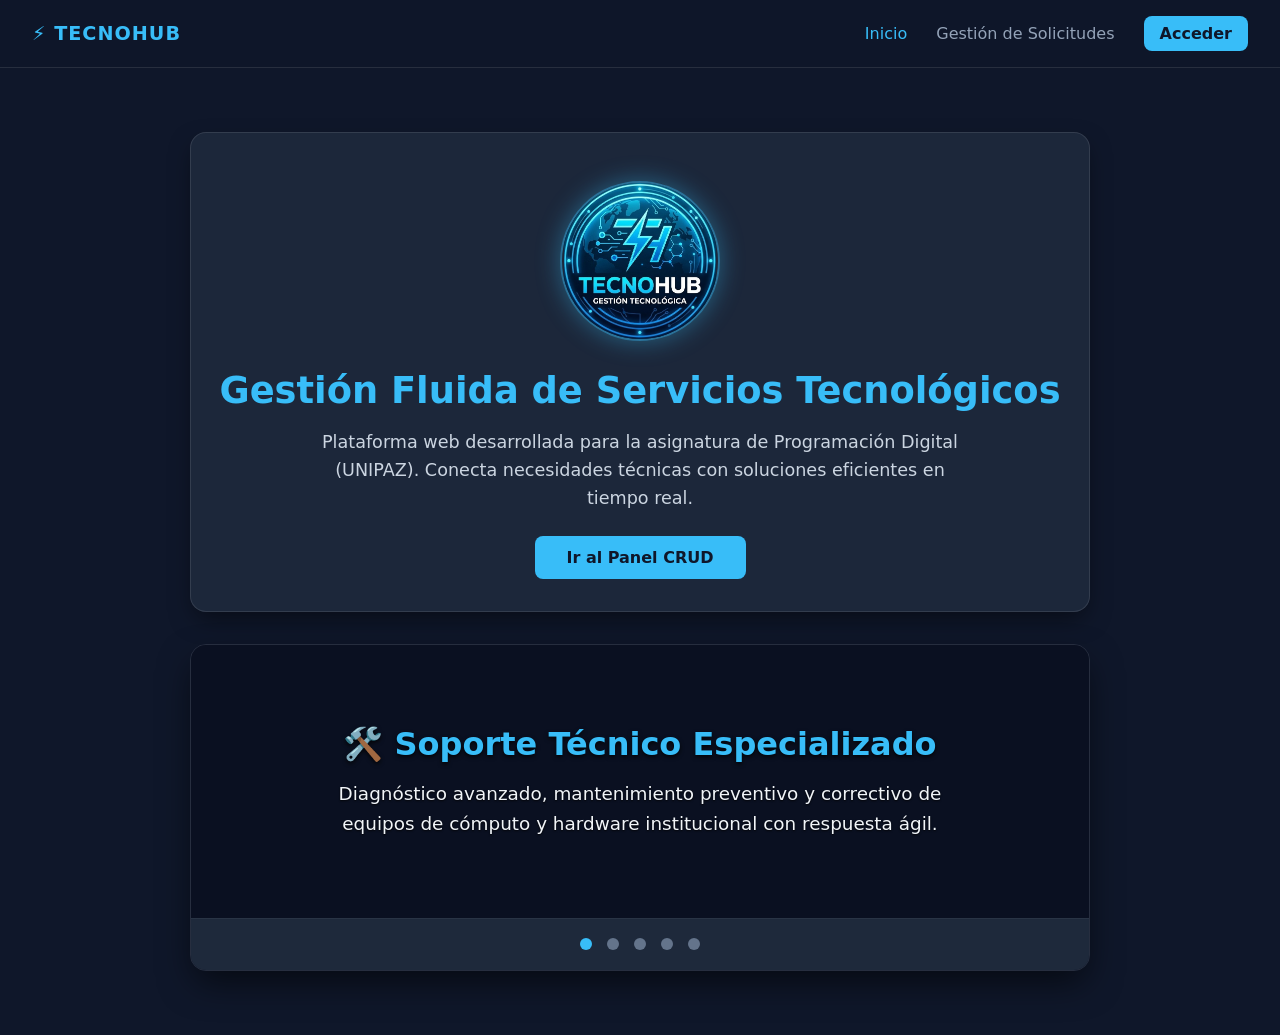
<file: index.html>
<!DOCTYPE html>
<html lang="es">
<head>
  <meta charset="UTF-8">
  <meta name="viewport" content="width=device-width, initial-scale=1.0">
  <title>TecnoHub - Plataforma Tecnológica</title>
  <link rel="stylesheet" href="./style.css">
  <style>
    /* Estilos para el contenedor principal de bienvenida con logo centrado */
    .hero-container {
      text-align: center;
      padding: 3rem 1.5rem 2rem 1.5rem;
      max-width: 900px;
      margin: 2rem auto;
      background: rgba(30, 41, 59, 0.95);
      border: 1px solid rgba(255, 255, 255, 0.1);
      border-radius: 1rem;
      backdrop-filter: blur(12px);
      box-shadow: 0 10px 25px -5px rgba(0, 0, 0, 0.5);
    }
    .hero-logo {
      width: 160px;
      height: 160px;
      object-fit: contain;
      border-radius: 50%;
      box-shadow: 0 0 25px rgba(56, 189, 248, 0.4);
      border: 2px solid rgba(56, 189, 248, 0.5);
      margin-bottom: 1.5rem;
      animation: pulseGlow 3s infinite ease-in-out;
    }
    @keyframes pulseGlow {
      0% { box-shadow: 0 0 15px rgba(56, 189, 248, 0.3); }
      50% { box-shadow: 0 0 30px rgba(56, 189, 248, 0.7); }
      100% { box-shadow: 0 0 15px rgba(56, 189, 248, 0.3); }
    }
    .carrusel-container {
      position: relative;
      max-width: 900px;
      margin: 2rem auto;
      overflow: hidden;
      border-radius: 1rem;
      border: 1px solid rgba(255, 255, 255, 0.1);
      box-shadow: 0 15px 35px -5px rgba(0, 0, 0, 0.6);
    }
    .carrusel-slide {
      display: none;
      padding: 5rem 2rem;
      text-align: center;
      background-size: cover;
      background-position: center;
      position: relative;
    }
    .carrusel-slide::before {
      content: '';
      position: absolute;
      top: 0; left: 0; width: 100%; height: 100%;
      background: rgba(11, 17, 32, 0.88);
      z-index: 1;
    }
    .carrusel-content {
      position: relative;
      z-index: 2;
    }
    .carrusel-slide.active {
      display: block;
      animation: fadeIn 0.8s ease-in-out;
    }
    .carrusel-slide h3 {
      color: #38bdf8;
      font-size: 2rem;
      margin-bottom: 1rem;
      text-shadow: 0 2px 4px rgba(0,0,0,0.8);
    }
    .carrusel-slide p {
      color: #f1f5f9;
      font-size: 1.15rem;
      max-width: 650px;
      margin: 0 auto;
      line-height: 1.6;
      text-shadow: 0 1px 2px rgba(0,0,0,0.8);
    }
    .carrusel-dots {
      text-align: center;
      padding: 1rem 0;
      background: #1e293b;
      position: relative;
      z-index: 2;
      border-top: 1px solid rgba(255, 255, 255, 0.05);
    }
    .dot {
      display: inline-block;
      height: 12px;
      width: 12px;
      margin: 0 5px;
      background-color: #64748b;
      border-radius: 50%;
      cursor: pointer;
      transition: background-color 0.3s;
    }
    .dot.active {
      background-color: #38bdf8;
    }
    @keyframes fadeIn {
      from { opacity: 0; transform: scale(0.98); }
      to { opacity: 1; transform: scale(1); }
    }
  </style>
</head>
<body>
  <header>
    <div class="logo" style="display: flex; align-items: center; gap: 0.75rem;">
      <span style="font-weight: bold; font-size: 1.2rem; color: #38bdf8;">⚡ TECNOHUB</span>
    </div>
    <nav>
      <a href="index.html" class="active">Inicio</a>
      <a href="dashboard.html">Gestión de Solicitudes</a>
      <a href="login.html" class="btn" style="padding: 0.5rem 1rem;">Acceder</a>
    </nav>
  </header>

  <main style="padding: 0 1rem;">
    <!-- Tarjeta Principal con Logo Centrado -->
    <section class="hero-container">
      <img src="./logo.png" alt="TecnoHub Logo" class="hero-logo">
      <h1 style="font-size: 2.3rem; color: #38bdf8; margin-bottom: 1rem;">Gestión Fluida de Servicios Tecnológicos</h1>
      <p style="color: #cbd5e1; max-width: 650px; margin: 0 auto 1.5rem auto; font-size: 1.1rem; line-height: 1.6;">
        Plataforma web desarrollada para la asignatura de Programación Digital (UNIPAZ). Conecta necesidades técnicas con soluciones eficientes en tiempo real.
      </p>
      <a href="dashboard.html" class="btn" style="padding: 0.75rem 2rem; font-size: 1rem; display: inline-block;">Ir al Panel CRUD</a>
    </section>

    <!-- Carrusel Interactivo de Servicios -->
    <div class="carrusel-container">
      
      <!-- Slide 1 -->
      <div class="carrusel-slide active" style="background-image: url('https://images.unsplash.com/photo-1581091226825-a6a2a5aee158?auto=format&fit=crop&w=1200&q=80');">
        <div class="carrusel-content">
          <h3>🛠️ Soporte Técnico Especializado</h3>
          <p>Diagnóstico avanzado, mantenimiento preventivo y correctivo de equipos de cómputo y hardware institucional con respuesta ágil.</p>
        </div>
      </div>

      <!-- Slide 2 -->
      <div class="carrusel-slide" style="background-image: url('https://images.unsplash.com/photo-1555066931-4365d14bab8c?auto=format&fit=crop&w=1200&q=80');">
        <div class="carrusel-content">
          <h3>💻 Desarrollo de Software a Medida</h3>
          <p>Soluciones web dinámicas y modernas integradas con bases de datos en tiempo real mediante arquitecturas seguras y escalables.</p>
        </div>
      </div>

      <!-- Slide 3 -->
      <div class="carrusel-slide" style="background-image: url('https://images.unsplash.com/photo-1544197150-b99a580bb7a8?auto=format&fit=crop&w=1200&q=80');">
        <div class="carrusel-content">
          <h3>🌐 Redes y Conectividad</h3>
          <p>Optimización, estructuración y control de redes locales e inalámbricas para garantizar máxima estabilidad en los procesos operativos.</p>
        </div>
      </div>

      <!-- Slide 4 -->
      <div class="carrusel-slide" style="background-image: url('https://images.unsplash.com/photo-1581092160607-ee22621dd758?auto=format&fit=crop&w=1200&q=80');">
        <div class="carrusel-content">
          <h3>⚙️ Sistemas Electromecánicos</h3>
          <p>Control y gestión de requerimientos técnicos enfocados en sistemas industriales, automatización y mantenimiento especializado.</p>
        </div>
      </div>

      <!-- Slide 5 -->
      <div class="carrusel-slide" style="background-image: url('https://images.unsplash.com/photo-1526374965328-7f61d4dc18c5?auto=format&fit=crop&w=1200&q=80');">
        <div class="carrusel-content">
          <h3>⚡ Base de Datos en Tiempo Real</h3>
          <p>Sincronización instantánea con Supabase y PostgreSQL para un control absoluto de cada requerimiento registrado en la plataforma.</p>
        </div>
      </div>

      <!-- Indicadores -->
      <div class="carrusel-dots">
        <span class="dot active" onclick="currentSlide(0)"></span>
        <span class="dot" onclick="currentSlide(1)"></span>
        <span class="dot" onclick="currentSlide(2)"></span>
        <span class="dot" onclick="currentSlide(3)"></span>
        <span class="dot" onclick="currentSlide(4)"></span>
      </div>
    </div>
  </main>

  <script>
    let slideIndex = 0;
    const slides = document.querySelectorAll('.carrusel-slide');
    const dots = document.querySelectorAll('.dot');
    let slideInterval;

    function showSlides() {
      slides.forEach((slide, index) => {
        slide.classList.remove('active');
        dots[index].classList.remove('active');
      });
      
      slideIndex++;
      if (slideIndex > slides.length) { slideIndex = 1; }
      
      slides[slideIndex - 1].classList.add('active');
      dots[slideIndex - 1].classList.add('active');
    }

    slideInterval = setInterval(showSlides, 5000);

    function currentSlide(n) {
      clearInterval(slideInterval);
      slideIndex = n;
      slides.forEach((slide, index) => {
        slide.classList.remove('active');
        dots[index].classList.remove('active');
      });
      slides[slideIndex].classList.add('active');
      dots[slideIndex].classList.add('active');
      slideInterval = setInterval(showSlides, 5000);
    }
  </script>
</body>
</html>
</file>
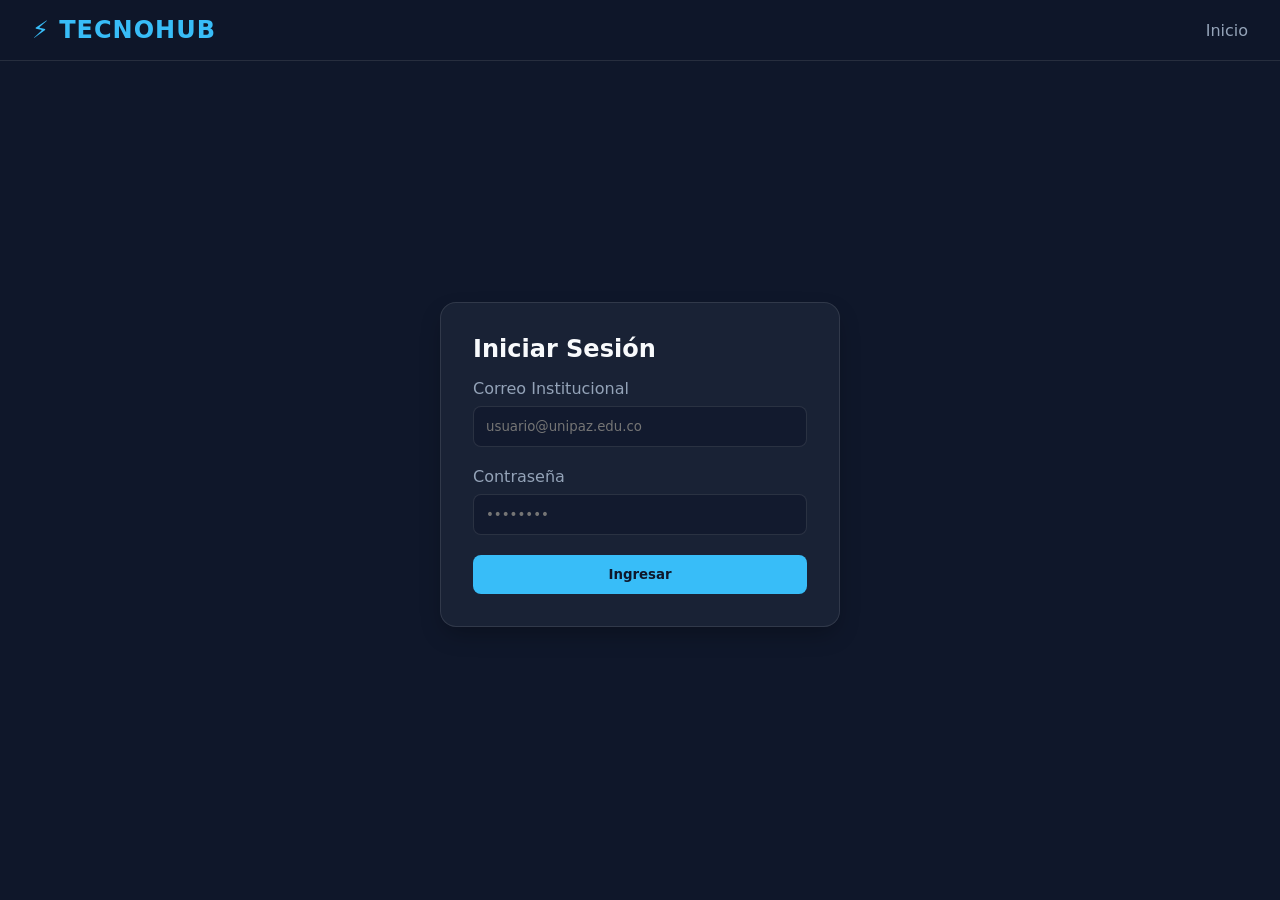
<file: login.html>
<!DOCTYPE html>
<html lang="es">
<head>
  <meta charset="UTF-8">
  <meta name="viewport" content="width=device-width, initial-scale=1.0">
  <title>TecnoHub - Acceso</title>
  <link rel="stylesheet" href="style.css">
</head>
<body>
  <header>
    <div class="logo">⚡ TECNOHUB</div>
    <nav>
      <a href="index.html">Inicio</a>
    </nav>
  </header>

  <main style="display: flex; justify-content: center; align-items: center; min-height: 70vh;">
    <section class="card" style="width: 100%; max-width: 400px;">
      <h2>Iniciar Sesión</h2>
      <form action="dashboard.html">
        <div class="form-group">
          <label for="email">Correo Institucional</label>
          <input type="email" id="email" required placeholder="usuario@unipaz.edu.co">
        </div>
        <div class="form-group">
          <label for="password">Contraseña</label>
          <input type="password" id="password" required placeholder="••••••••">
        </div>
        <button type="submit" class="btn" style="width: 100%;">Ingresar</button>
      </form>
    </section>
  </main>
</body>
</html>
</file>
<file: style.css>
:root {
  --bg-color: #0f172a;
  --card-bg: rgba(30, 41, 59, 0.7);
  --primary: #38bdf8;
  --primary-hover: #0ea5e9;
  --text-main: #f8fafc;
  --text-muted: #94a3b8;
  --border-color: rgba(255, 255, 255, 0.1);
  --danger: #ef4444;
  --warning: #eab308;
  --success: #22c55e;
}

* {
  box-sizing: border-box;
  margin: 0;
  padding: 0;
  font-family: 'Segoe UI', system-ui, -apple-system, sans-serif;
}

body {
  background-color: var(--bg-color);
  color: var(--text-main);
  min-height: 100vh;
  display: flex;
  flex-direction: column;
}

header {
  background: rgba(15, 23, 42, 0.85);
  backdrop-filter: blur(10px);
  border-bottom: 1px solid var(--border-color);
  padding: 1rem 2rem;
  display: flex;
  justify-content: space-between;
  align-items: center;
  position: sticky;
  top: 0;
  z-index: 100;
}

.logo {
  font-size: 1.5rem;
  font-weight: 700;
  color: var(--primary);
  letter-spacing: 1px;
}

nav a {
  color: var(--text-muted);
  text-decoration: none;
  margin-left: 1.5rem;
  transition: color 0.3s;
  font-weight: 500;
}

nav a:hover, nav a.active {
  color: var(--primary);
}

main {
  flex: 1;
  max-width: 1200px;
  width: 100%;
  margin: 2rem auto;
  padding: 0 1rem;
}

.card {
  background: var(--card-bg);
  backdrop-filter: blur(12px);
  border: 1px solid var(--border-color);
  border-radius: 1rem;
  padding: 2rem;
  box-shadow: 0 10px 25px -5px rgba(0, 0, 0, 0.3);
  margin-bottom: 2rem;
}

h1, h2, h3 {
  margin-bottom: 1rem;
}

.btn {
  background-color: var(--primary);
  color: #0f172a;
  font-weight: 600;
  padding: 0.75rem 1.5rem;
  border: none;
  border-radius: 0.5rem;
  cursor: pointer;
  transition: all 0.2s ease-in-out;
  text-decoration: none;
  display: inline-block;
}

.btn:hover {
  background-color: var(--primary-hover);
  transform: translateY(-2px);
}

.btn-danger {
  background-color: var(--danger);
  color: #ffffff;
}

.btn-danger:hover {
  background-color: #dc2626;
}

.btn-warning {
  background-color: var(--warning);
  color: #0f172a;
}

.btn-warning:hover {
  background-color: #ca8a04;
}

.form-group {
  margin-bottom: 1.25rem;
}

label {
  display: block;
  margin-bottom: 0.5rem;
  color: var(--text-muted);
}

input, select, textarea {
  width: 100%;
  padding: 0.75rem;
  background: rgba(15, 23, 42, 0.6);
  border: 1px solid var(--border-color);
  border-radius: 0.5rem;
  color: var(--text-main);
  outline: none;
  transition: border-color 0.3s;
}

input:focus, select:focus, textarea:focus {
  border-color: var(--primary);
}

table {
  width: 100%;
  border-collapse: collapse;
  margin-top: 1rem;
}

th, td {
  padding: 1rem;
  text-align: left;
  border-bottom: 1px solid var(--border-color);
}

th {
  color: var(--primary);
  font-weight: 600;
}

@media (max-width: 768px) {
  header {
    flex-direction: column;
    gap: 1rem;
  }
  nav a {
    margin: 0 0.5rem;
  }
}
</file>
